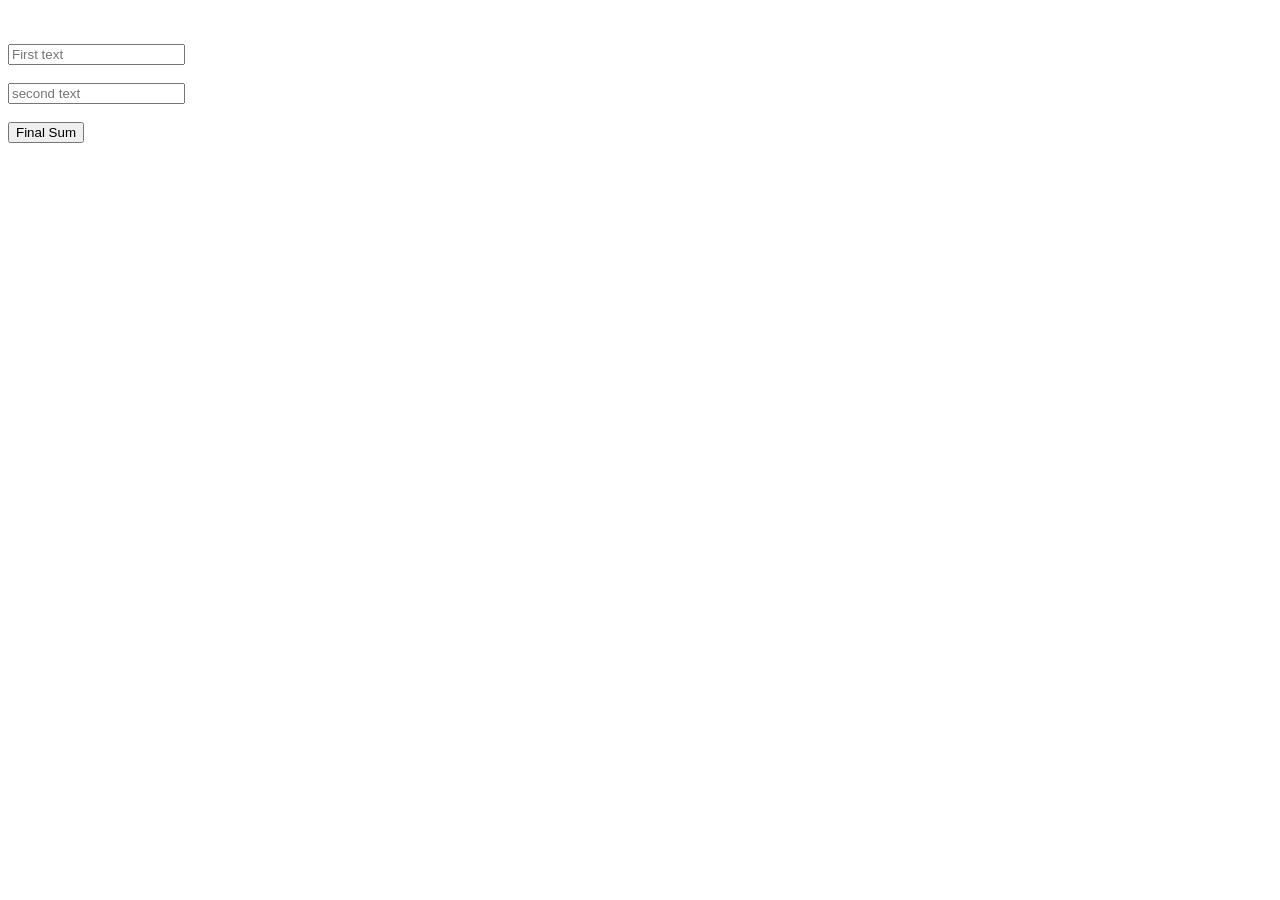
<file: 06_Dom/index.html>
<!DOCTYPE html>
<br lang="en">
<head>
    <meta charset="UTF-8">
    <meta name="viewport" content="width=device-width, initial-scale=1.0">
    <title>Document</title>
    <script>
        function populateDiv() {
            const a = document.getElementById('firstNumber').value;
            const b = document.getElementById('secondNumber').value;
            const element  = document.getElementById('finalSum')
            element.innerHTML = parseInt(a) + parseInt(b);
        }
    </script>
</head>
<br>
    <input id="firstNumber" type="text" placeholder="First text"> <br></br>
    <input id="secondNumber" type="text" placeholder="second text"> <br></br>
    <button onclick="populateDiv()"> Final Sum </button> <br> </br>
     <div id="finalSum"></div>
</body>
</html>
</file>
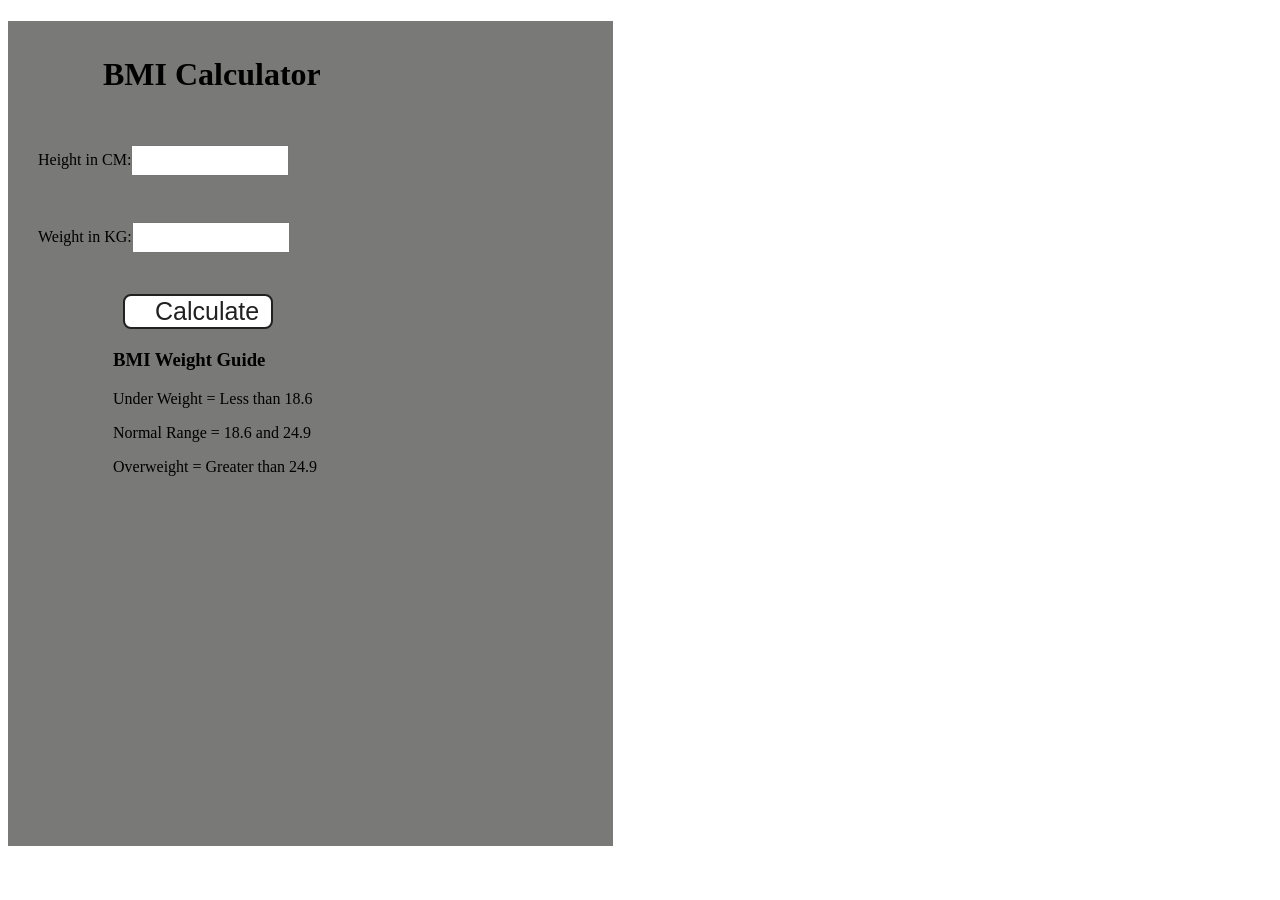
<file: 07_Projects/BMI Calculator/index.html>
<!DOCTYPE html>
<html lang="en">
  <head>
    <meta charset="UTF-8" />
    <meta name="viewport" content="width=device-width, initial-scale=1.0" />
    <meta http-equiv="X-UA-Compatible" content="ie=edge" />
    <link rel="stylesheet" href="style.css" />
    <title>BMI Calculator</title>
  </head>
  <body>
   <div class="container">
     <h1>BMI Calculator</h1>
       <form>
        <p><label>Height in CM:</label><input type="text" id="height"> </p>
        <p><label>Weight in KG:</label><input type="text" id="weight"> </p>
          <button>Calculate</button>
        <div id="results"></div>
        <div id="weight-guide">
                <h3> BMI Weight Guide</h3>
            <p>Under Weight = Less than 18.6</p>
            <p>Normal Range = 18.6 and 24.9</p>
            <p>Overweight = Greater than 24.9</p>
        </div>
       </form>
   </div>
  </body>
  <script src="script.js"></script>
</html>
</file>
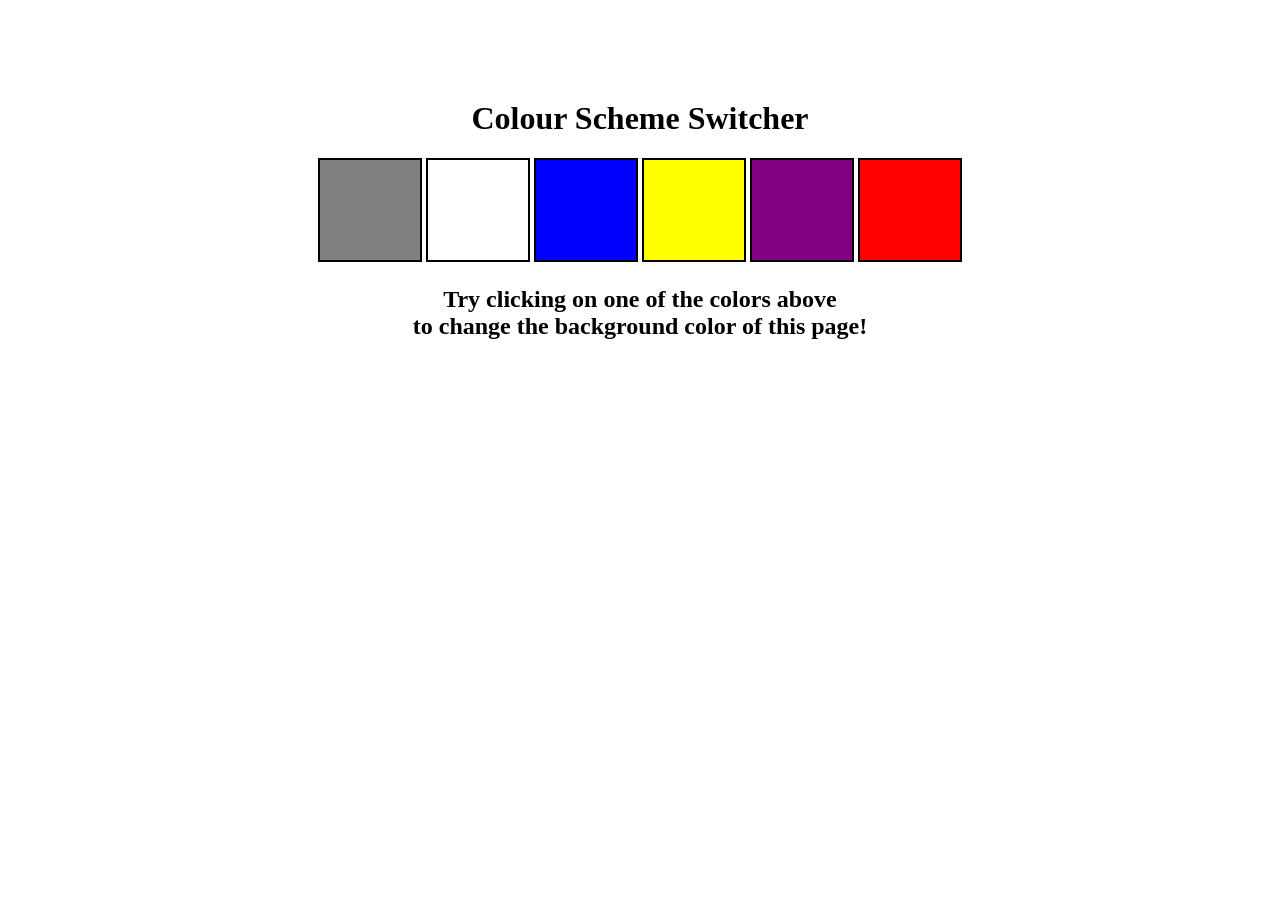
<file: 07_Projects/Colour Changer/index.html>
<!DOCTYPE html>
<html lang="en">
<head>
    <meta charset="UTF-8">
    <meta name="viewport" content="width=device-width, initial-scale=1.0">
    <meta http-equiv="X-UA-Compatible" content="ie=edge" />
    <link rel="stylesheet" href=".\style.css">
    <title>Colour Changer</title>
</head>
<body>
   <div class="canvas">
    <h1>Colour Scheme Switcher</h1>
    <span class="button" id="grey"></span>
    <span class="button" id="white"></span>
    <span class="button" id="blue"></span>
    <span class="button" id="yellow"></span>
    <span class="button" id="purple"></span>
    <span class="button" id="red"></span>
    <h2>
        Try clicking on one of the colors above
        <span>to change the background color of this page!</span>
      </h2>
   </div>
</body>
<script src=".\script.js"> </script>
</html>
</file>
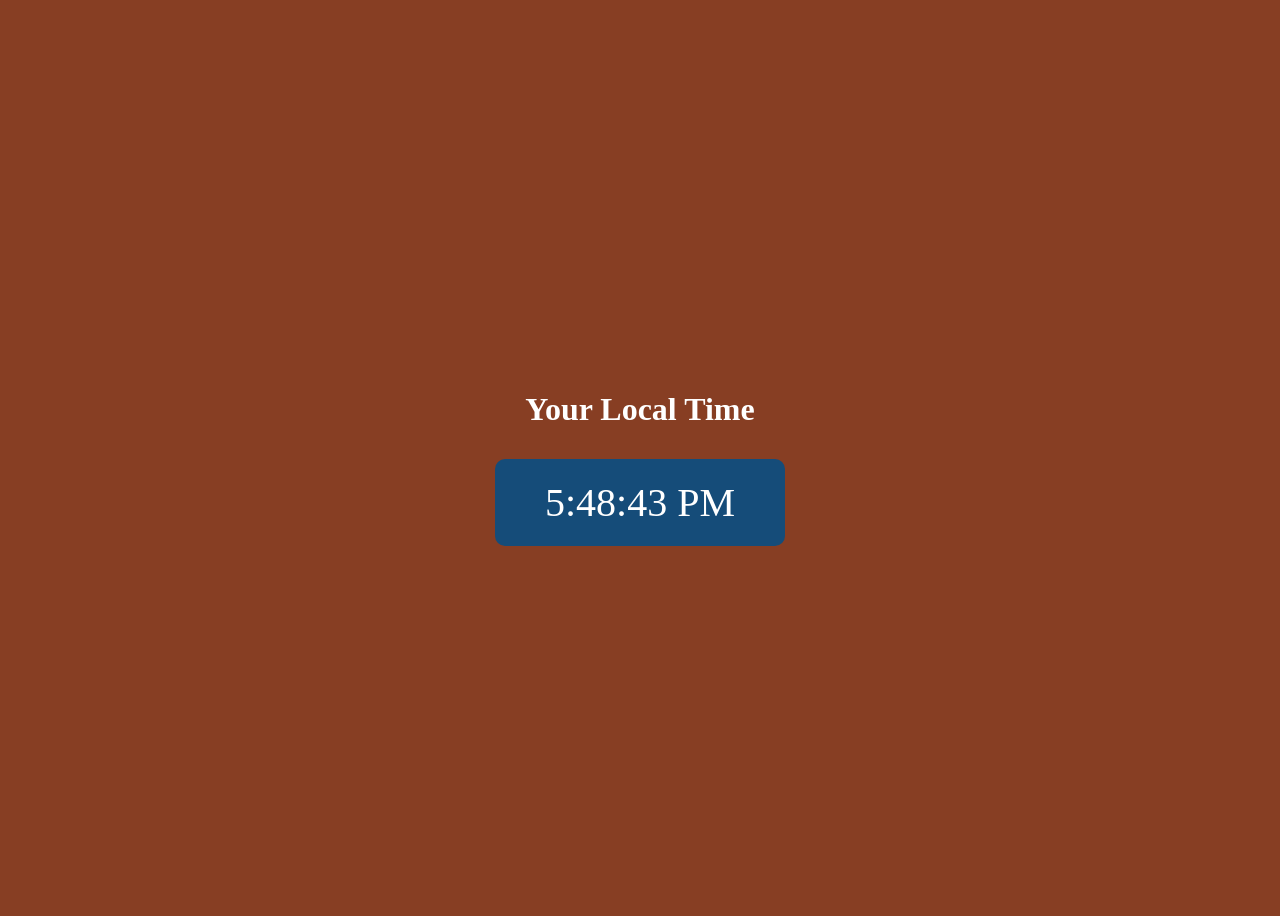
<file: 07_Projects/Digital Clock/index.html>
<!DOCTYPE html>
<html lang="en">
<head>
    <link rel="stylesheet" href="style.css">
    <meta charset="UTF-8">
    <meta name="viewport" content="width=device-width, initial-scale=1.0">
    <title>Digital Clock</title>
</head>
<body>
    <div class="center">
        <div id="banner">
            <h1><span> Your Local Time</span></h1></div>
            <div id="clock"></div>
    </div>
    <script src="script.js"></script>
     
</body>
</html>
</file>
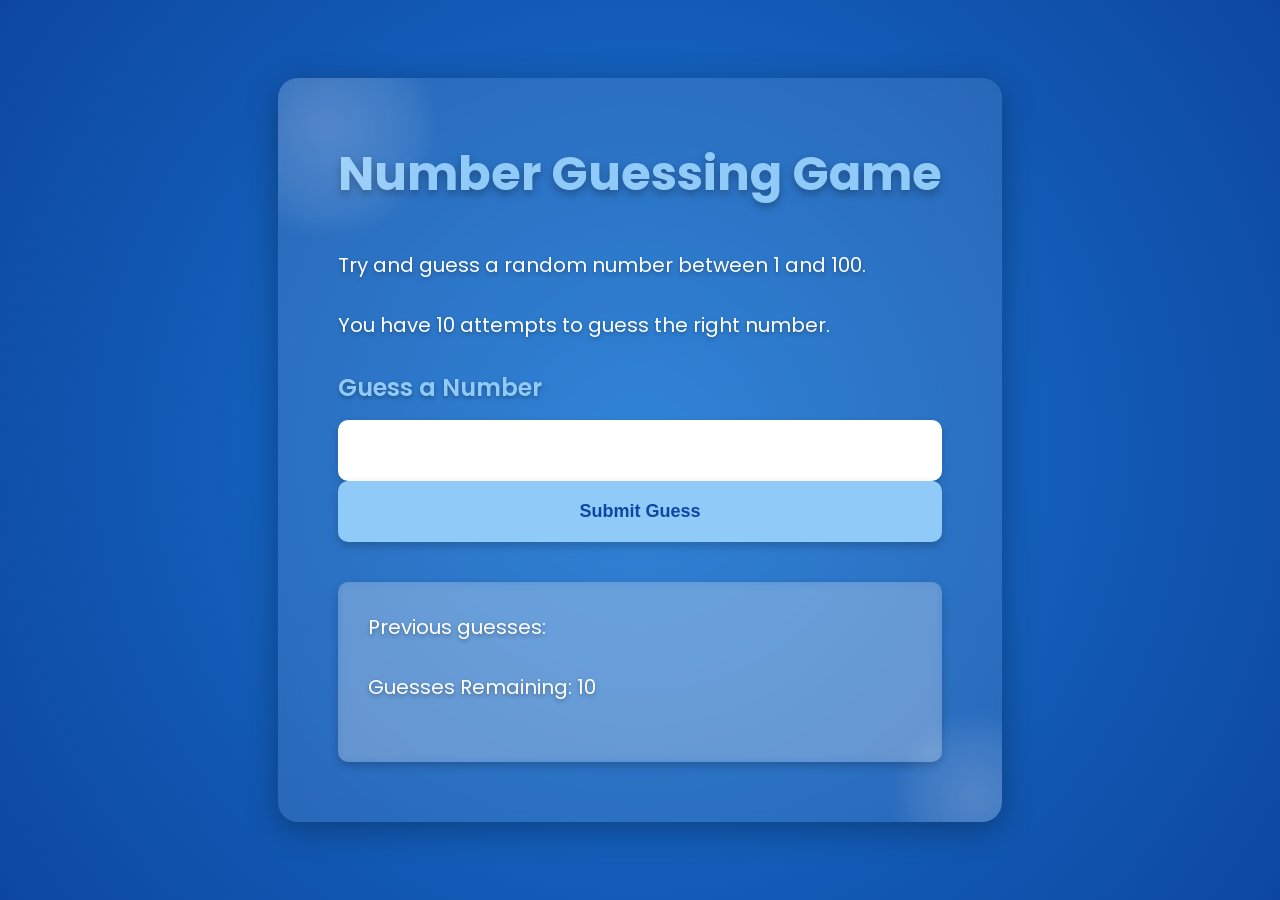
<file: 07_Projects/Guess Number/index.html>
<!DOCTYPE html>
<html lang="en">
<head>
    <link rel="stylesheet" href="style.css">
    <meta charset="UTF-8">
    <meta name="viewport" content="width=device-width, initial-scale=1.0">
    <title>Guess Number</title>
</head>
<body>
    <div id="wrapper">
        <h1>Number Guessing Game</h1>
        <p>Try and guess a random number between 1 and 100.</p>
        <p>You have 10 attempts to guess the right number.</p>
        <form class="form">
          <label for="guessField" id="guess">Guess a Number</label>
          <input type="text" id="guessField" class="guessField">
          <input type="submit" id="subt" value="Submit Guess" class="guessSubmit">
        </form>
        <div class="resultPass">
             <p> Previous guesses:  <span class="guesses"></span></p>
             <p> Guesses Remaining: <span class="lastResult">10</span></p>
             <p class="lowOrHi"></p>
        </div>
    </div>
  <script src="script.js"></script>
</body>
</html>
</file>
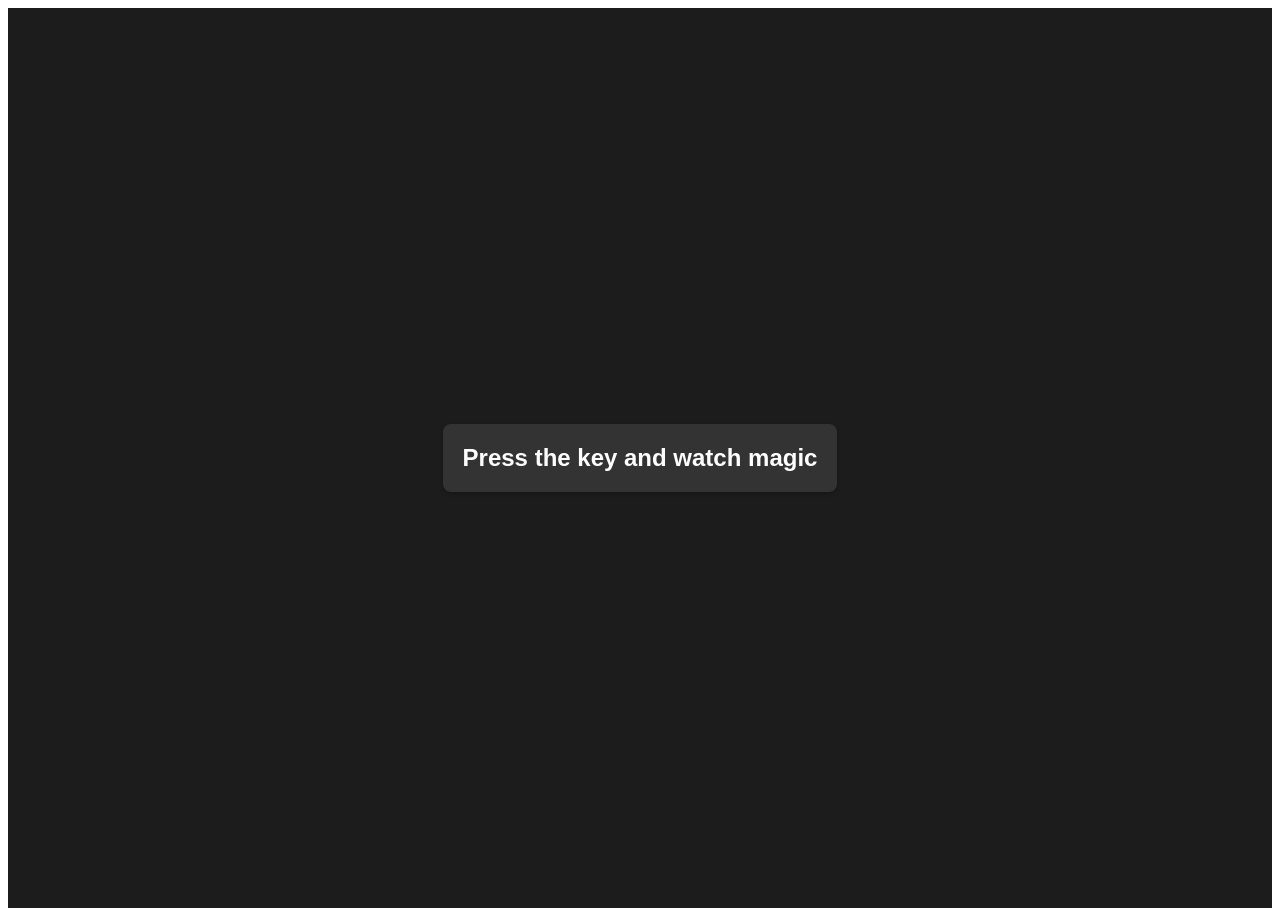
<file: 07_Projects/Keyboard Check/index.html>
<!DOCTYPE html>
<html lang="en">
<head>
    <meta charset="UTF-8">
    <meta name="viewport" content="width=device-width, initial-scale=1.0">
    <title>Event KeyCodes</title>
      <style>
        table,
        th,
        td {
          border: 1px solid #e7e7e7;
          border-collapse: collapse;
          padding: 8px;
        }

        .project {
          background-color: #1c1c1c;
          color: #ffffff;
          display: flex;
          align-items: center;
          justify-content: center;
          text-align: center;
          height: 100vh;
          font-family: Arial, sans-serif;
        }

        .color {
          color: aliceblue;
          display: flex;
          flex-direction: row;
          font-size: 18px;
          font-weight: bold;
          margin-top: 20px;
        }

        .key {
          font-size: 24px;
          font-weight: bold;
          padding: 20px;
          background-color: #333333;
          border-radius: 8px;
          box-shadow: 0 2px 4px rgba(0, 0, 0, 0.2);
          color: #ffffff; /* Add text color */
          transition: background-color 0.3s ease; /* Add transition for smooth color change */
        }

        /* Add background colors for different keys */
        .key[data-key="65"] {
          background-color: #ff0000; /* Red */
        }

        .key[data-key="66"] {
          background-color: #00ff00; /* Green */
        }

        .key[data-key="67"] {
          background-color: #0000ff; /* Blue */
        }

        /* Add hover effect */
        .key:hover {
          background-color: #555555;
          transform: scale(1.1); /* Add scale animation on hover */
        }
      </style>
</head>
<body>
    <div class="project">
        <div id="insert">
            <div class="key">Press the key and watch magic
            </div>
        </div>
    </div>
</body>
  <script src="script.js"></script>
</html>
</file>
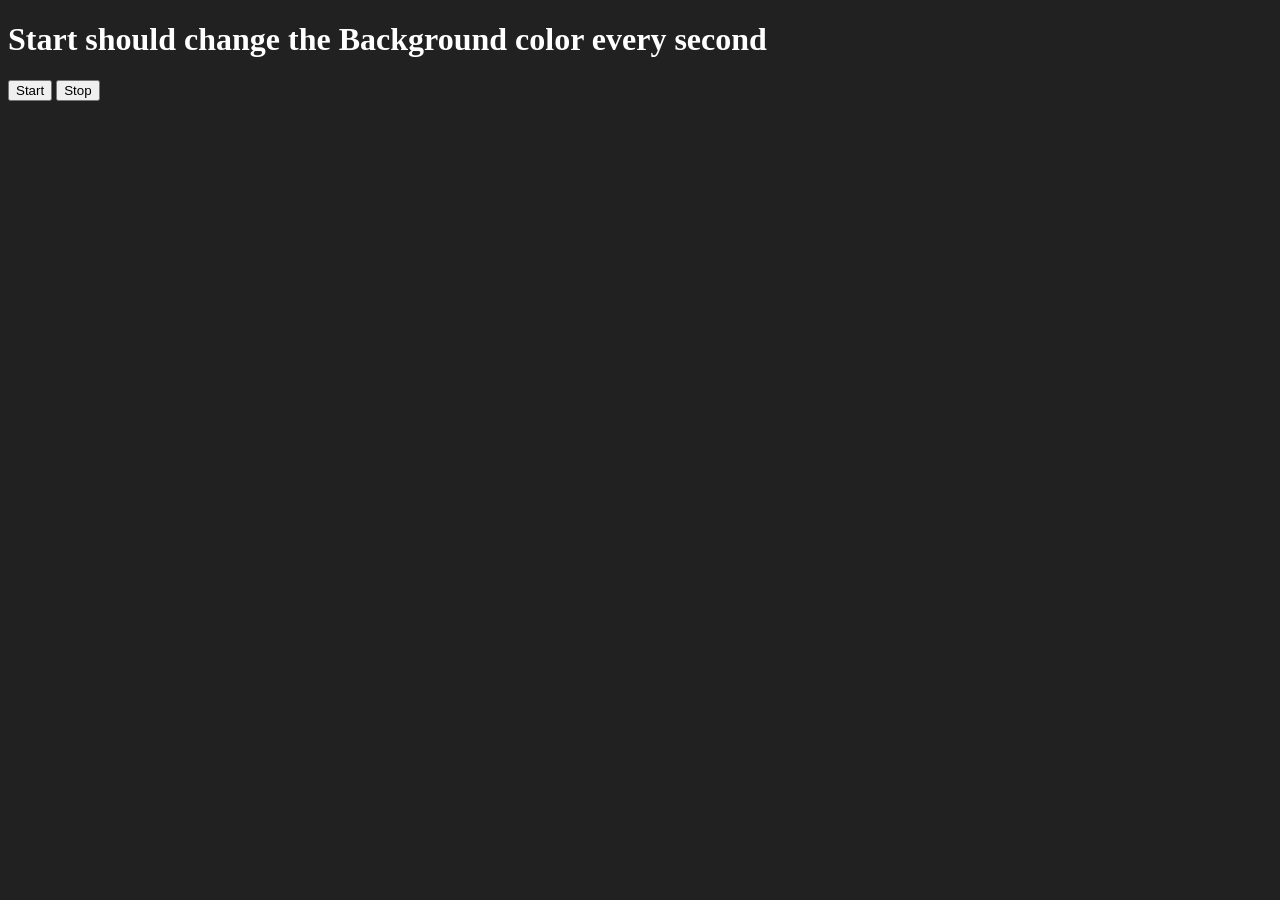
<file: 07_Projects/Unlimited Colours/index.html>
<!DOCTYPE html>
<html lang="en">
<head>
    <meta charset="UTF-8">
    <meta name="viewport" content="width=device-width, initial-scale=1.0">
    <title>Number Guessing Game</title>
</head>
<body style="background-color: #212121; color: #fff;">
    <h1>Start should change the Background color every second</h1>
    <button id="start">Start</button>
    <button id="stop">Stop</button>
</body>
<script src="script.js"> </script>
</html>
</file>
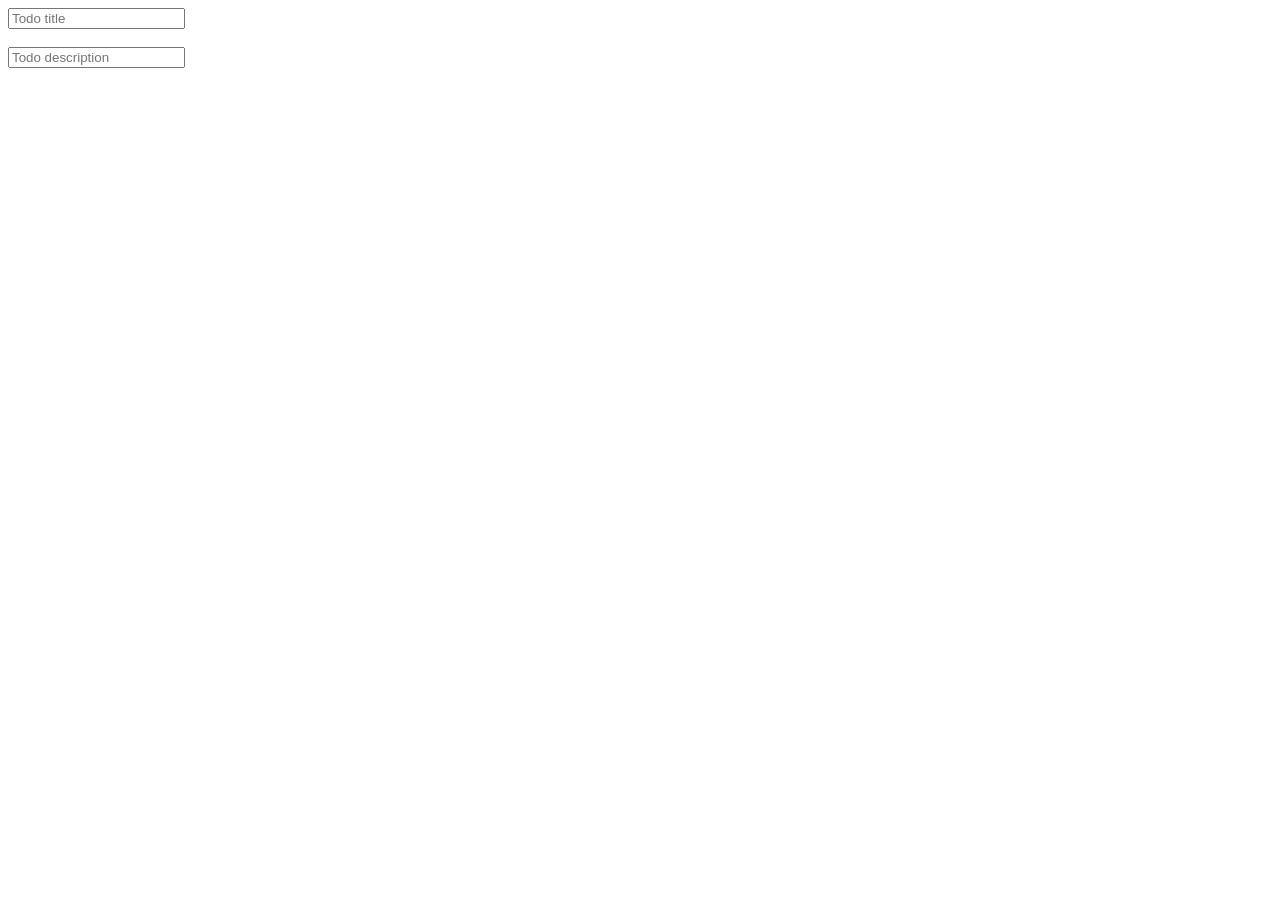
<file: 06_Dom/advanceDom.html>
<!DOCTYPE html>
<html>
<body>
  <input type="text" id="title" placeholder="Todo title"></input> <br /><br />
  <input type="text" id="description" placeholder="Todo description"></input> <br /><br />

  <div id="container">

  </div>
  <script>
    function createChild(title, description, id) {
      const child = document.createElement("div");
      const firstGrandParent = document.createElement("div");
      firstGrandParent.innerHTML = title;
      const secondGrandParent = document.createElement("div");
      secondGrandParent.innerHTML = description;
      const thirdGrandParent = document.createElement("button");
      thirdGrandParent.innerHTML = "Mark as done";
      thirdGrandParent.setAttribute("onclick", `markAsDone(${id})`);
      child.appendChild(firstGrandParent);
      child.appendChild(secondGrandParent);
      child.appendChild(thirdGrandParent)
      child.setAttribute("id", id);
      return child;
    }
    // State will always be an array
    // Every element of state would have a title, description and id
    //
    //
    function updateDomAccToState(state) {
        const parent = document.getElementById("container");
        parent.innerHTML = "";
        for (let i = 0; i<state.length; i++) {
            const child = createChild(state[i].title, state[i].description, state[i].id);
            parent.appendChild(child);
        }
    }
    window.setInterval(async function() {
        const res = await fetch("https://sum-server.100xdevs.com/todos")
        const json = await res.json();
        updateDomAccToState(json.todos)
    }, 5000)
  </script>
</body>

</html>
</file>
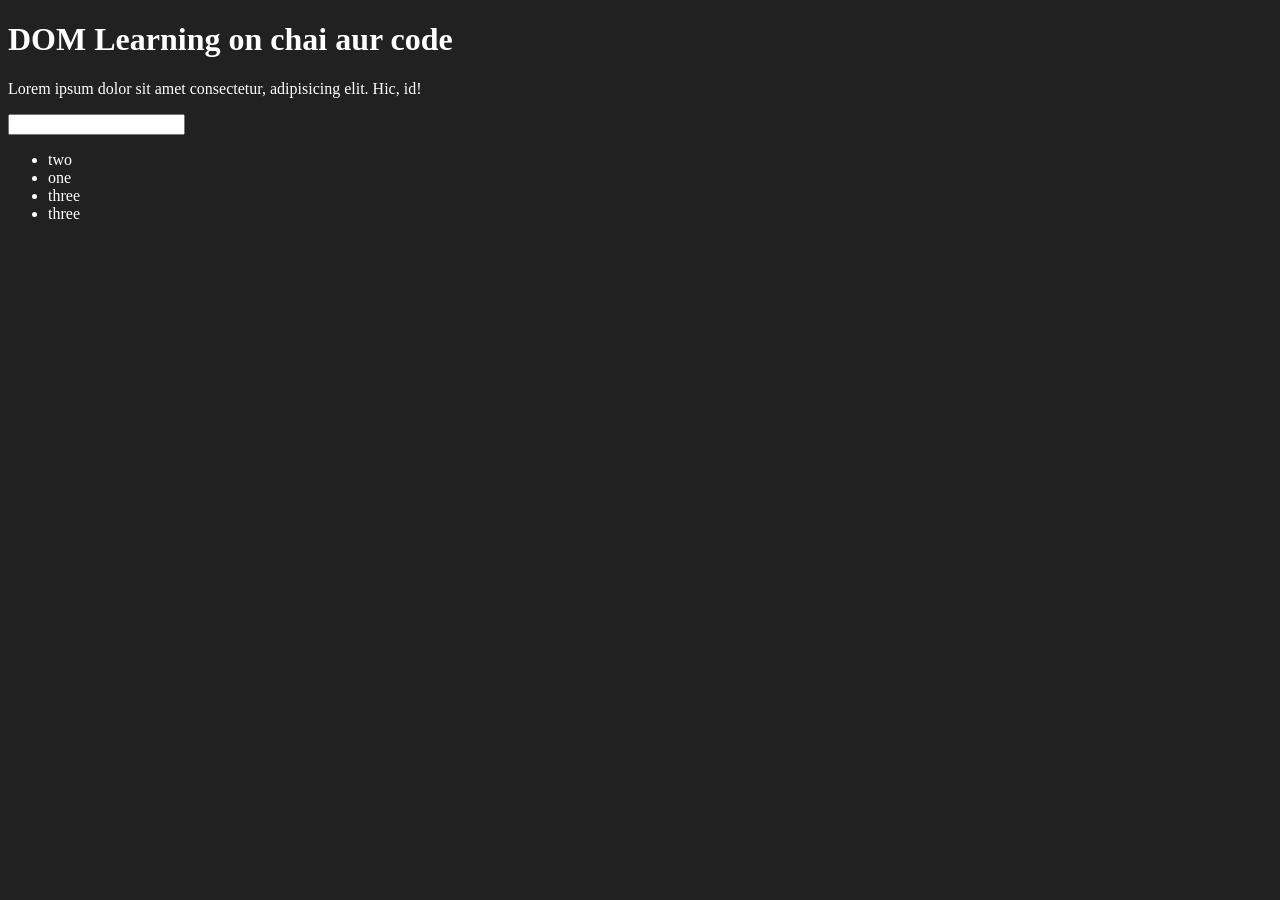
<file: 06_Dom/dom.html>
<!DOCTYPE html>
<html lang="en">
<head>
    <meta charset="UTF-8">
    <meta name="viewport" content="width=device-width, initial-scale=1.0">
    <title>DOM Learning</title>
    <style>
        .bg-black{
            background-color: #212121;
            color: #fff;
        }
    </style>
</head>
<body class="bg-black">
    <div class="bg-black">
        <h1 id="title" class="heading"> DOM Learning on chai aur code
            <span style="display: none;">text content</span>
        </h1>
        <p>Lorem ipsum dolor sit amet consectetur, adipisicing elit. Hic, id!</p>
        <input type="password">

        <ul>
            <li class="list-item">two</li>
            <li class="list-item">one</li>
            <li class="list-item">three</li>
            <li class="list-item">three</li>
        </ul>
    </div>
</body>
</html>
</file>
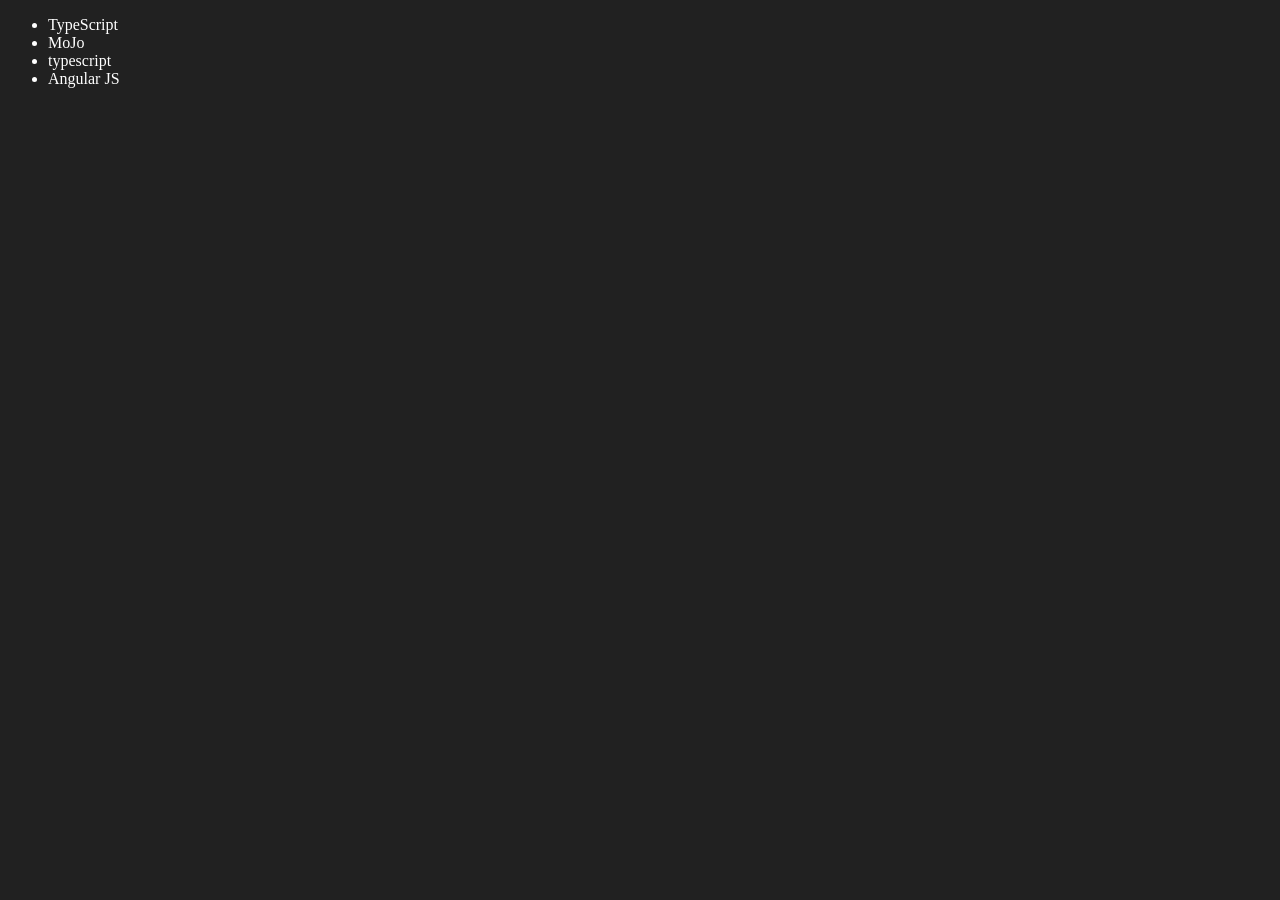
<file: 06_Dom/domFour.html>
<!DOCTYPE html>
<html lang="en">
<head>
    <meta charset="UTF-8">
    <meta name="viewport" content="width=device-width, initial-scale=1.0">
    <title>DOM FINAL</title>
</head>
<body style="background-color: #212121; color: #fff;">
     <ul class="language">
        <li>Javascript</li>
     </ul>
</body>
<script>
    // add
    function addLanguage(langName){
       const li = document.createElement('li');
    //    li.innerHTML = langName
       li.innerHTML = `${langName}`
       document.querySelector('.language').appendChild(li)
    }
    addLanguage("python")
    addLanguage("typescript")

    function addOptiLanguage(langName){
        const li = document.createElement('li')
        li.appendChild(document.createTextNode(langName))
        document.querySelector('.language').appendChild(li)
    }
    addOptiLanguage("Angular JS")
    addOptiLanguage("Vannila JS")

    // Edit
    const secondLang = document.querySelector("li:nth-child(2)")
    console.log(secondLang)
    secondLang.innerHTML = "MoJo"
    const newli = document.createElement('li')
    newli.textContent = "MoJo";
    secondLang.replaceWith(newli)

    // edit
    const firstLang  = document.querySelector("li:first-child")
    firstLang.outerHTML = '<li>TypeScript</li>'

    // remove
    const lastLang = document.querySelector('li:last-child')
    lastLang.remove()
    

</script>
</html>
</file>
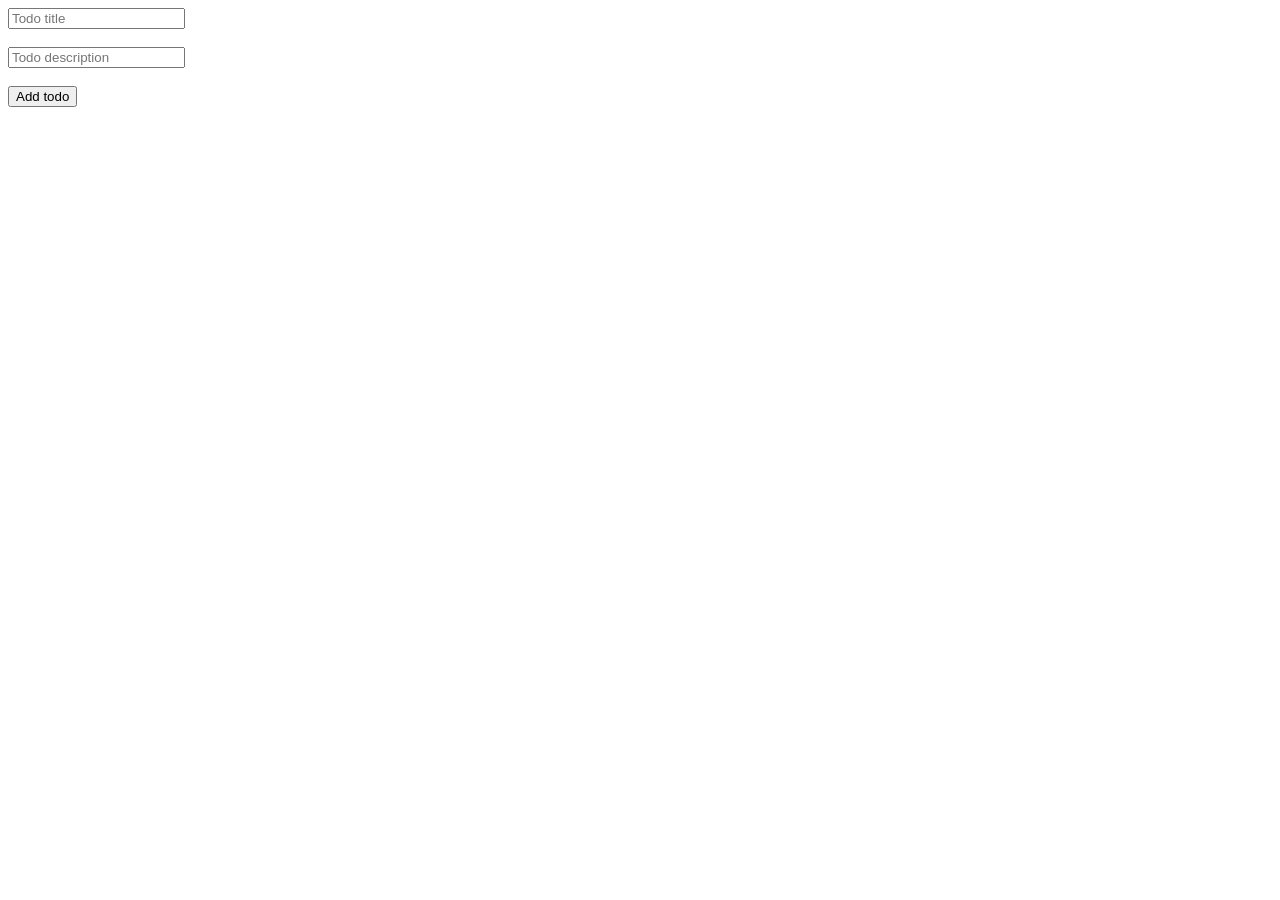
<file: 06_Dom/domIndex.html>
<!DOCTYPE html>
<html>

<head>
  <script>
    let globalId = 1;
    let todoState = [];

    function markAsDone(todoId) {
      const parent = document.getElementById(todoId);
      parent.children[2].innerHTML = "Done!"
    }

    function createChild(title, description, id) {
      const child = document.createElement("div");
      const firstGrandParent = document.createElement("div");
      firstGrandParent.innerHTML = title;
      const secondGrandParent = document.createElement("div");
      secondGrandParent.innerHTML = description;
      const thirdGrandParent = document.createElement("button");
      thirdGrandParent.innerHTML = "Mark as done";
      thirdGrandParent.setAttribute("onclick", `markAsDone(${id})`);
      child.appendChild(firstGrandParent);
      child.appendChild(secondGrandParent);
      child.appendChild(thirdGrandParent)
      child.setAttribute("id", id);
      return child;
    }

    function updateState(newTodos) {
      const parent = document.getElementById("todos");
      parent.innerHTML = "";
      for (let i = 0; i < newTodos.length; i++) {
        const title = newTodos[i].title;
        const description = newTodos[i].description;
        parent.appendChild(createChild(title, description, globalId++));
      }
    }

    function addTodo() {
      const title = document.getElementById("title").value;
      const description = document.getElementById("description").value;
      todoState.push({
        title: title,
        description: description,
        id: globalId++,
      })
      updateState(todoState);
    }
  </script>
</head>

<body>
  <input type="text" id="title" placeholder="Todo title"></input> <br /><br />
  <input type="text" id="description" placeholder="Todo description"></input> <br /><br />
  <button onclick="addTodo()">Add todo</button>
  <br /> <br />

  <div id="todos">

  </div>
</body>

</html>
</file>
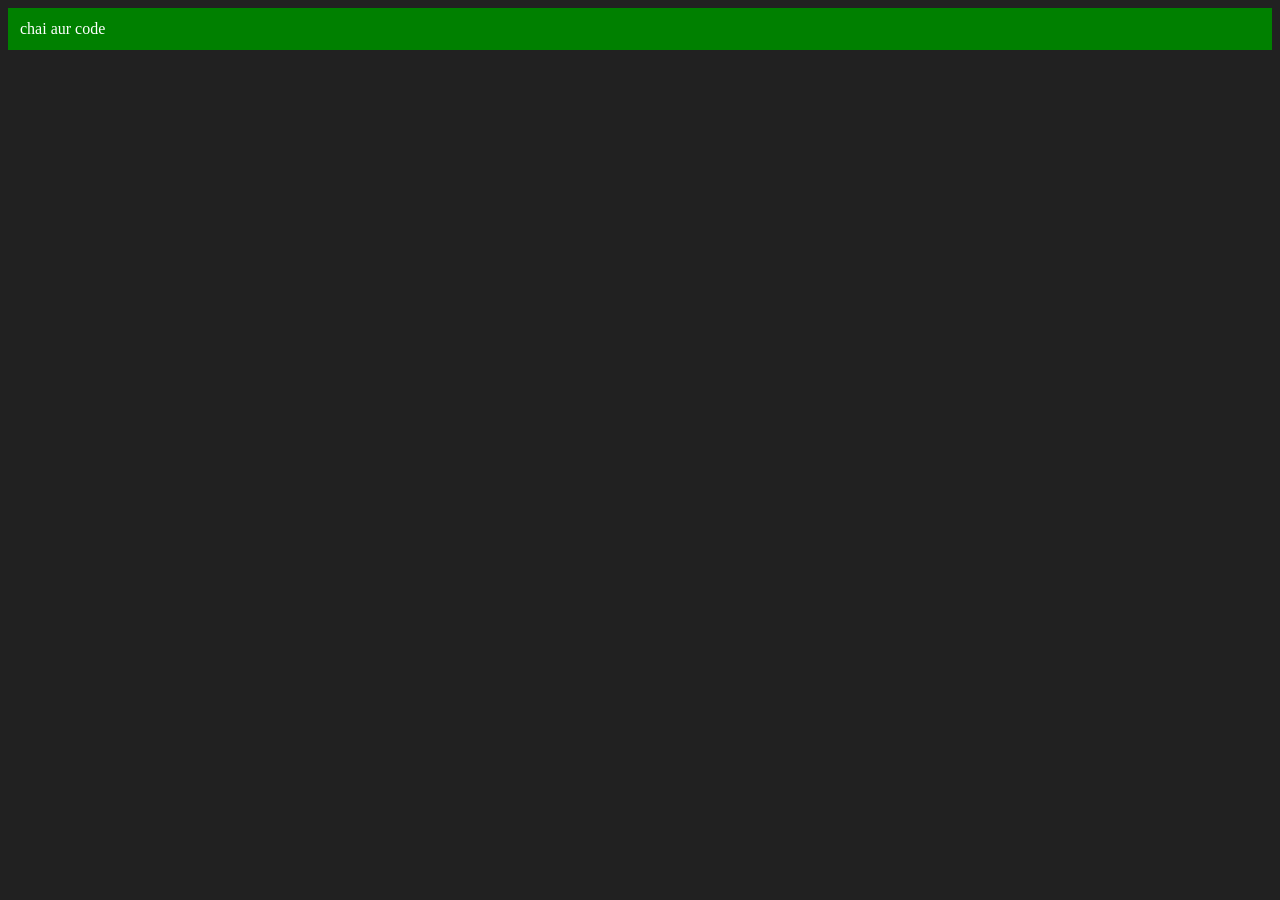
<file: 06_Dom/domThree.html>
<!DOCTYPE html>
<html lang="en">
<head>
    <meta charset="UTF-8">
    <meta name="viewport" content="width=device-width, initial-scale=1.0">
    <title>DOM LEARN</title>
</head>
<body style="background-color: #212121; color: #fff;">
    
</body>
<script>
    const div = document.createElement('div')
    console.log(div)
    div.className = "main"
    div.id = Math.round(Math.random() * 10 + 1);
    div.setAttribute("title", "generated title")
    div.style.backgroundColor = "green"
    div.style.padding = "12px"
    // div.innerText = "Chai aur Code"
    const addText = document.createTextNode("chai aur code")
    div.appendChild(addText)

    document.body.appendChild(div)
</script>
</html>
</file>
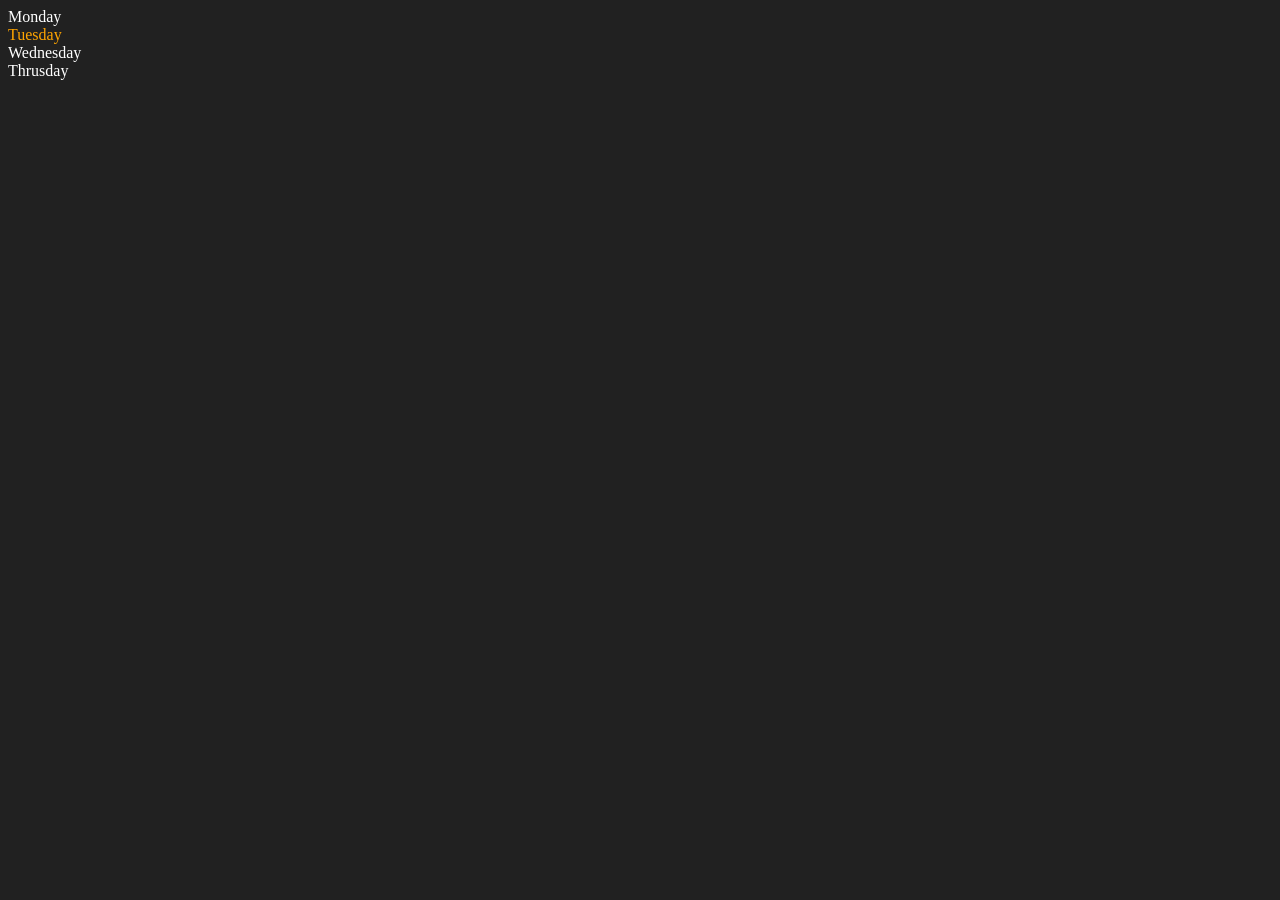
<file: 06_Dom/domTwo.html>
<!DOCTYPE html>
<html lang="en">
<head>
    <meta charset="UTF-8">
    <meta name="viewport" content="width=device-width, initial-scale=1.0">
    <title>DOM LEARN</title>
</head>
<body style="background-color: #212121; color: #fff;">
    <div class="parent">
        <div class="day">Monday</div>
        <div class="day">Tuesday</div>
        <div class="day">Wednesday</div>
        <div class="day">Thrusday</div>
    </div>
</body>
<script>
    const parent = document.querySelector('.parent')
    // console.log(parent);
    // console.log(parent.children);
    // console.log(parent.children[1]);
    // console.log(parent.children[2].innerHTML);
    // console.log(parent.children[3].innerHTML);
    // for(let i=0;i<parent.children.length;i++){
    //     console.log(parent.children[i].innerHTML);
    // }
    parent.children[1].style.color = "orange"
    // console.log(parent.firstElementChild)
    // console.log(parent.lastElementChild)

    const dayOne = document.querySelector('.day')
    // dayOne.forEach(function(d){
    //     // console.log(dayOne)
    //     // d.style.backgroundColor = 'red'
    // })
    // console.log(dayOne)
    // console.log(dayOne.parentElement)
    // console.log(dayOne.nextElementSibling)

    console.log("NODES: ", parent.childNodes) // neccessary to learn

</script>
</html>
</file>
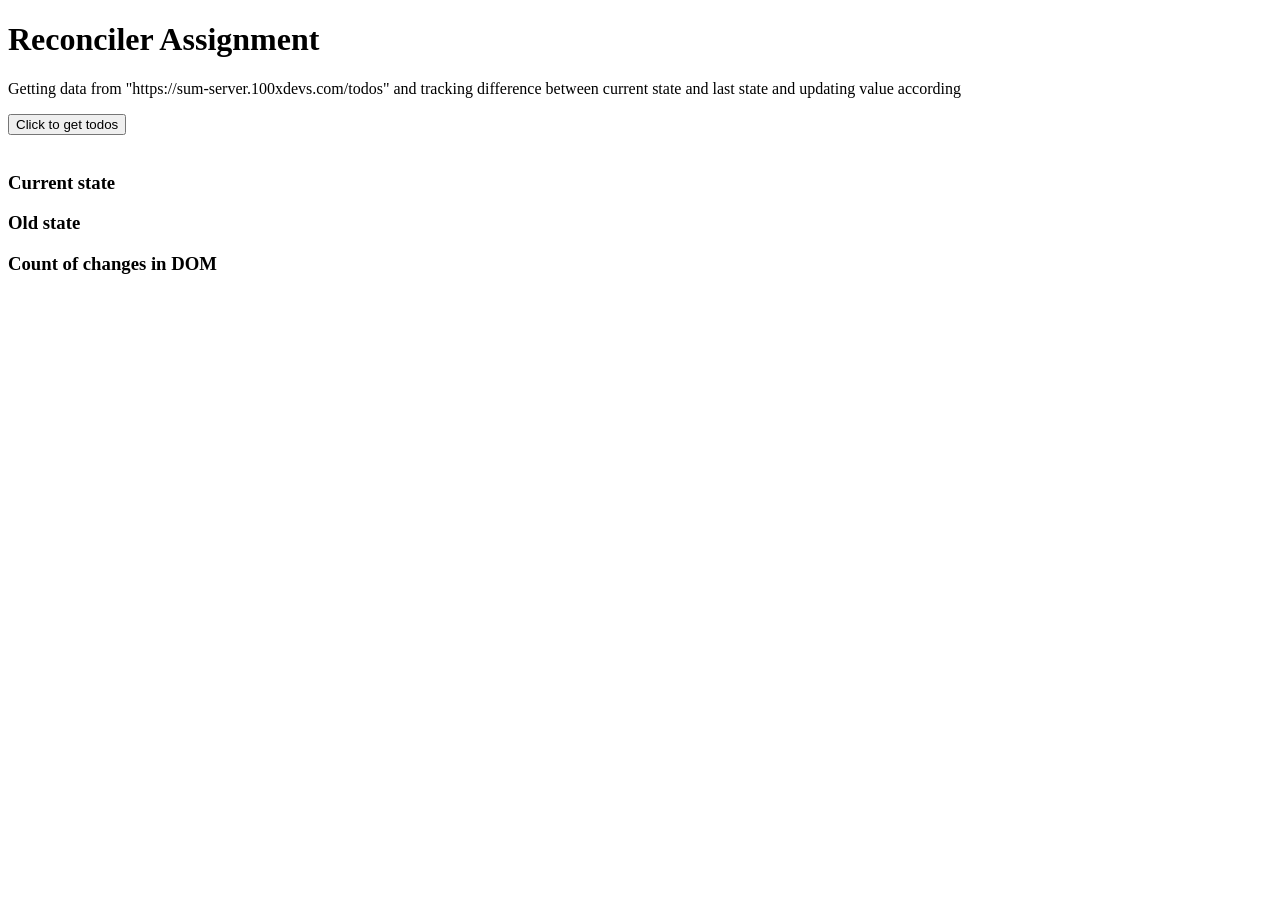
<file: 06_Dom/toDoDom.html>
<!DOCTYPE html>
<html>
  <head> </head>

  <body>
    <h1>Reconciler Assignment</h1>
    <p>
      Getting data from "https://sum-server.100xdevs.com/todos" and tracking
      difference between current state and last state and updating value
      according
    </p>
    <button onclick="addTodo()">Click to get todos</button>
    <br />
    <br />
    <div id="todos"></div>
    <div id="current-state">
      <h3>Current state</h3>
      <ul id="current-list"></ul>
    </div>
    <div id="last-state">
      <h3>Old state</h3>
      <ul id="last-list"></ul>
    </div>
    <h3>Count of changes in DOM</h3>
    <div id="changes"></div>
    <script>
      let globalId = 1;
      let todoState = [];
      let oldTodoState = [];

      function markAsDone(id) {
        const child =
          oldTodoState[oldTodoState.findIndex((todo) => todo.id === id)];
        child["completed"] = true;
        const parent = document.getElementById(id);
        parent.children[2].innerHTML = "Done !";
      }

      function addNewTodo(todo) {
        const grandParent = document.getElementById("todos");
        const parent = document.createElement("div");
        parent.setAttribute("id", todo.id);
        const first = document.createElement("div");
        first.innerText = todo.title;
        const second = document.createElement("div");
        second.innerHTML = todo.descripton;
        const third = document.createElement("button");
        third.innerText = "mark as done";
        third.setAttribute("onclick", `markAsDone(${todo.id})`);
        parent.appendChild(first);
        parent.appendChild(second);
        parent.appendChild(third);
        grandParent.appendChild(parent);
      }

      function removeTodo(todo) {
        const element = document.getElementById(todo.id);
        const parent = document.getElementById("todos");
        parent.removeChild(element);
      }

      function updateTodo(oldTodo, newTodo) {
        const element = document.getElementById(oldTodo.id);
        element.children[0].innerHTML = newTodo.title;
        element.children[1].innerHTML = newTodo.descripton;
        element.children[2].innerHTML = newTodo.completed
          ? "Mark as done"
          : "Done";
      }

      function updateState(newTodos) {
        displayList("current-list", newTodos);
        displayList("last-list", oldTodoState);

        const added = [];
        let deleted = [];
        const updated = [];
        let noChange = [];
        newTodos.forEach((element) => {
          // Checking whether todo is already there
          const indexChild = oldTodoState.findIndex(
            (e) =>
              e.id === element.id &&
              e.title === element.title &&
              e.descripton === element.descripton &&
              e.completed === element.completed
          );
          if (indexChild >= 0) {
            noChange.push(element);
            oldTodoState.splice(indexChild, 1);
          } else {
            // Check whethere a todo with a ID
            const index = oldTodoState.findIndex(
              (todo) => todo.id === element.id
            );
            if (index >= 0) {
              // Todo present update
              updated.push(element);
              updateTodo(oldTodoState[index], element);

              oldTodoState.splice(index, 1);
            } else {
              // If not add todo
              added.push(element);
              addNewTodo(element);
            }
          }
        });
        // Delete remaining in old state
        deleted = oldTodoState;
        deleted.forEach((todo) => {
          removeTodo(todo);
        });

        //Update the oldstate to new State
        oldTodoState = newTodos;

        // Displaying Count
        const changes = document.getElementById("changes");
        result = "";
        result += ` ${updated.length} Updated Count <br/> `;
        result += ` ${deleted.length} Deleted Count <br/> `;
        result += ` ${added.length} Added Count <br/> `;
        result += ` ${noChange.length} Nochanges <br/>`;
        changes.innerHTML = result;
      }

      async function addTodo() {
        const result = await fetch("https://sum-server.100xdevs.com/todos");
        todoState = await result.json();
        updateState(todoState.todos);
      }

      function displayList(listName, list) {
        const parent = document.getElementById(listName);
        let result = "";
        list.forEach((todo) => {
          result += ` todId : ${todo.id} `;
          result += ` todo title :  ${todo.title} `;
          result += ` todo Description: ${todo.descripton} `;
          result += ` todo Status: ${todo.completed} `;
          result += `<br/>`;
        });
        parent.innerHTML = result;
      }
    </script>
  </body>
</html>
</file>
<file: 07_Projects/BMI Calculator/style.css>
.container{
  width: 575px;
  height: 825px;

  background-color: #797978;
  padding-left: 30px;
}

#height,#weight{
    width: 150px;
    height: 25px;
    margin-top: 30px;
}

#results{
  font-size: 35px;
  margin-top: 20px;
  margin-left: 90px;
  color: rgb(241, 241, 241);

}

#weight-guide{
  margin-left: 75px;
  margin-top: 20px;
}

button{
  width: 150px;
  height: 35px;
  margin-top: 25px;
  margin-left: 85px;
  background-color: #fff;
  padding: 1px 30px;
  border-radius: 8px;
  color: #212121;
  text-decoration: none;
  border: 2px solid #212121;
  font-size: 25px;

}

h1{
 padding-left: 65px;
 padding-top: 35px;
}
</file>
<file: 07_Projects/Digital Clock/style.css>
*{
 background-color: #873e23;
    color: #fff;
}

.center{
    display: flex;
    height: 100vh;
    justify-content: center;
    align-items: center;
    flex-direction: column;
}

#clock{
   font-size: 40px;
   background-color: #154c79;
   padding: 20px 50px;
   margin-top: 10px;
   border-radius: 10px;
}
</file>
<file: 07_Projects/Guess Number/style.css>
/* Google Font Import */
@import url('https://fonts.googleapis.com/css2?family=Poppins:wght@400;500;600;700&display=swap');

/* Reset some default styles */
* {
  box-sizing: border-box;
  margin: 0;
  padding: 0;
}

body {
  font-family: 'Poppins', sans-serif;
  background: radial-gradient(circle at center, #1976d2, #0d47a1);
  color: #fff;
  min-height: 100vh;
  display: flex;
  justify-content: center;
  align-items: center;
}

#wrapper {
  max-width: 800px;
  padding: 60px;
  background-color: rgba(255, 255, 255, 0.1);
  backdrop-filter: blur(10px);
  border-radius: 20px;
  box-shadow: 0 8px 32px 0 rgba(0, 0, 0, 0.3);
  position: relative;
  overflow: hidden;
}

h1 {
  text-align: center;
  margin-bottom: 40px;
  font-size: 48px;
  font-weight: 700;
  text-shadow: 0 4px 8px rgba(0, 0, 0, 0.3);
  color: #90caf9;
}

p {
  margin-bottom: 30px;
  font-size: 20px;
  text-shadow: 0 2px 4px rgba(0, 0, 0, 0.3);
}

.form {
  margin-bottom: 40px;
}

label {
  display: block;
  margin-bottom: 15px;
  font-weight: 600;
  font-size: 24px;
  text-shadow: 0 2px 4px rgba(0, 0, 0, 0.3);
  color: #90caf9;
}

input[type="text"],
input[type="submit"] {
  padding: 20px;
  border-radius: 10px;
  border: none;
  width: 100%;
  font-size: 18px;
  box-shadow: 0 4px 8px rgba(0, 0, 0, 0.2);
  transition: box-shadow 0.3s;
}

input[type="text"]:focus,
input[type="submit"]:focus {
  outline: none;
  box-shadow: 0 8px 16px rgba(0, 0, 0, 0.3);
}

input[type="submit"] {
  background-color: #90caf9;
  color: #0d47a1;
  font-weight: 600;
  cursor: pointer;
  transition: background-color 0.3s;
}

input[type="submit"]:hover {
  background-color: #64b5f6;
}

.resultPass {
  margin-top: 40px;
  padding: 30px;
  background-color: rgba(255, 255, 255, 0.2);
  border-radius: 10px;
  box-shadow: 0 4px 8px rgba(0, 0, 0, 0.2);
  backdrop-filter: blur(5px);
}

.lowOrHi {
  font-weight: 600;
  text-shadow: 0 2px 4px rgba(0, 0, 0, 0.3);
  color: #90caf9;
}

/* Animations */
@keyframes fadeIn {
  from {
    opacity: 0;
    transform: translateY(20px);
  }
  to {
    opacity: 1;
    transform: translateY(0);
  }
}

#wrapper {
  animation: fadeIn 1s ease-in-out;
}

@keyframes rippleEffect {
  0% {
    transform: scale(1);
    opacity: 0.4;
  }
  100% {
    transform: scale(2);
    opacity: 0;
  }
}

.ripple {
  position: absolute;
  background-color: rgba(144, 202, 249, 0.3);
  border-radius: 50%;
  pointer-events: none;
  animation: rippleEffect 0.6s linear;
}

/* Graphic Design Elements */
#wrapper::before {
  content: '';
  position: absolute;
  top: -50px;
  left: -50px;
  width: 200px;
  height: 200px;
  border-radius: 50%;
  background: radial-gradient(circle at center, rgba(255, 255, 255, 0.2), rgba(255, 255, 255, 0));
  filter: blur(10px);
}

#wrapper::after {
  content: '';
  position: absolute;
  bottom: -50px;
  right: -50px;
  width: 150px;
  height: 150px;
  border-radius: 50%;
  background: radial-gradient(circle at center, rgba(255, 255, 255, 0.2), rgba(255, 255, 255, 0));
  filter: blur(10px);
}
</file>
